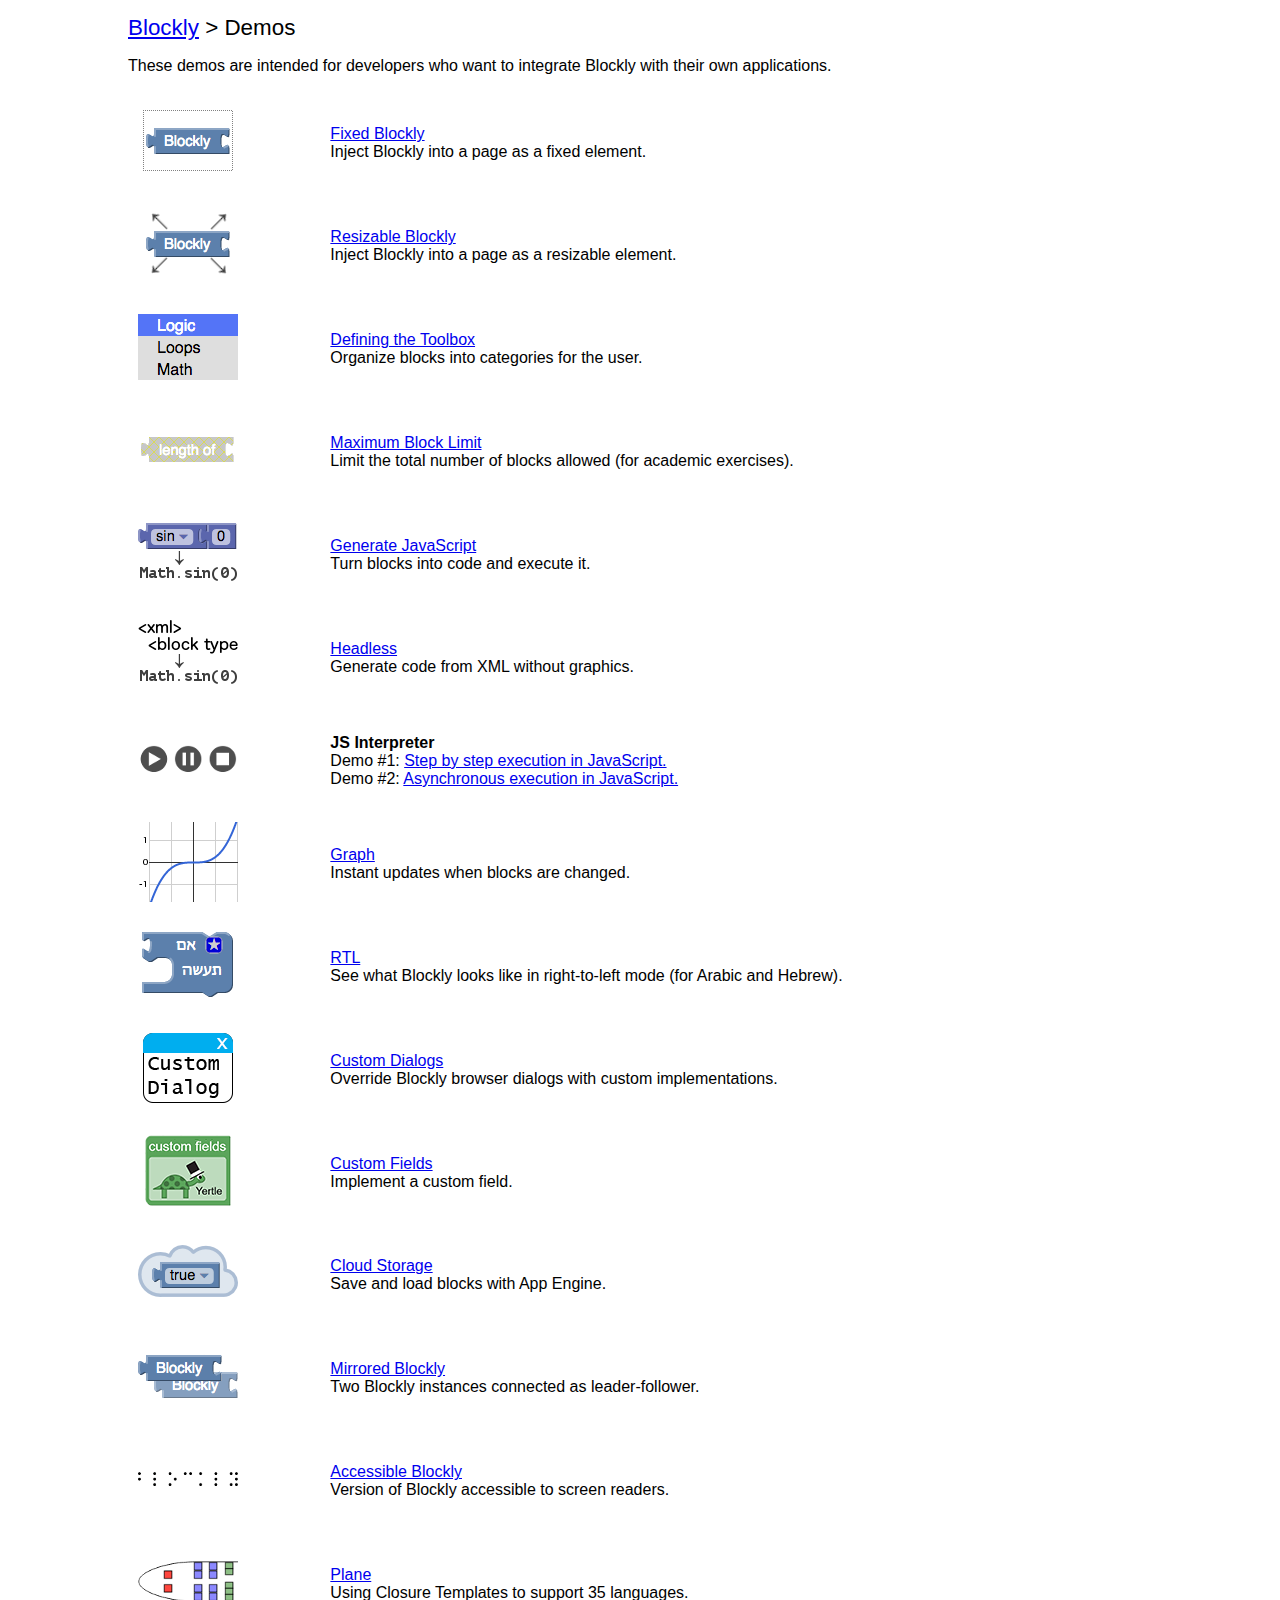
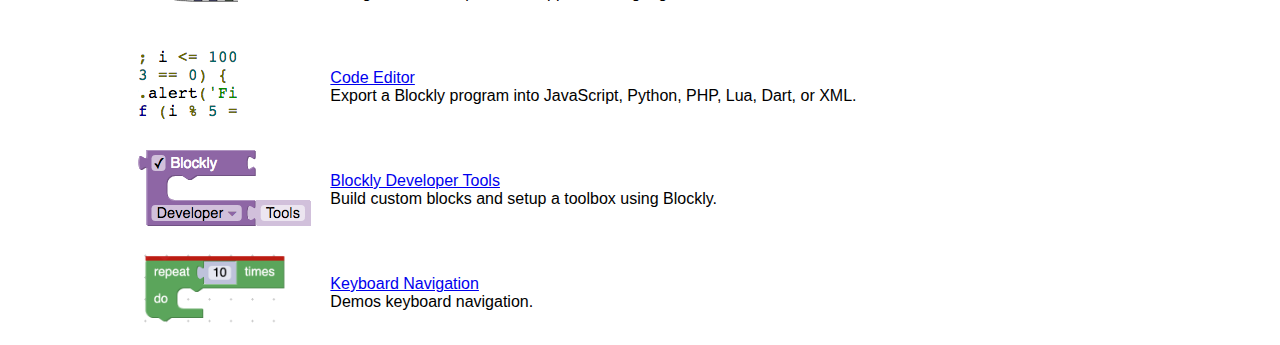
<file: demos/index.html>
<!DOCTYPE html>
<html>
<head>
  <meta charset="utf-8">
  <title>Blockly Demos</title>
  <style>
    body {
      margin: 0 10%;
      background-color: #fff;
      font-family: sans-serif;
    }
    h1 {
      font-weight: normal;
      font-size: 140%;
    }
    td {
      padding: 1ex;
    }
    img {
      border: none;
    }
  </style>
</head>
<body>
  <h1><a href="https://developers.google.com/blockly/">Blockly</a> &gt; Demos</h1>

  <p>These demos are intended for developers who want to integrate Blockly with
  their own applications.</p>

  <table>
    <tr>
      <td>
        <a href="fixed/index.html">
          <img src="fixed/icon.png" height=80 width=100>
        </a>
      </td>
      <td>
        <div><a href="fixed/index.html">Fixed Blockly</a></div>
        <div>Inject Blockly into a page as a fixed element.</div>
      </td>
    </tr>

    <tr>
      <td>
        <a href="resizable/index.html">
          <img src="resizable/icon.png" height=80 width=100>
        </a>
      </td>
      <td>
        <div><a href="resizable/index.html">Resizable Blockly</a></div>
        <div>Inject Blockly into a page as a resizable element.</div>
      </td>
    </tr>

    <tr>
      <td>
        <a href="toolbox/index.html">
          <img src="toolbox/icon.png" height=80 width=100>
        </a>
      </td>
      <td>
        <div><a href="toolbox/index.html">Defining the Toolbox</a></div>
        <div>Organize blocks into categories for the user.</div>
      </td>
    </tr>

    <tr>
      <td>
        <a href="maxBlocks/index.html">
          <img src="maxBlocks/icon.png" height=80 width=100>
        </a>
      </td>
      <td>
        <div><a href="maxBlocks/index.html">Maximum Block Limit</a></div>
        <div>Limit the total number of blocks allowed (for academic exercises).</div>
      </td>
    </tr>

    <tr>
      <td>
        <a href="generator/index.html">
          <img src="generator/icon.png" height=80 width=100>
        </a>
      </td>
      <td>
        <div><a href="generator/index.html">Generate JavaScript</a></div>
        <div>Turn blocks into code and execute it.</div>
      </td>
    </tr>

    <tr>
      <td>
        <a href="headless/index.html">
          <img src="headless/icon.png" height=80 width=100>
        </a>
      </td>
      <td>
        <div><a href="headless/index.html">Headless</a></div>
        <div>Generate code from XML without graphics.</div>
      </td>
    </tr>

    <tr>
      <td>
        <a href="interpreter/index.html">
          <img src="interpreter/icon.png" height=80 width=100>
        </a>
      </td>
      <td>
        <div style="font-weight: bold">JS Interpreter</div>
        <div>Demo #1: <a href="interpreter/step-execution.html">Step by step execution in JavaScript.</a></div>
        <div>Demo #2: <a href="interpreter/async-execution.html">Asynchronous execution in JavaScript.</a></div>
      </td>
    </tr>

    <tr>
      <td>
        <a href="graph/index.html">
          <img src="graph/icon.png" height=80 width=100>
        </a>
      </td>
      <td>
        <div><a href="graph/index.html">Graph</a></div>
        <div>Instant updates when blocks are changed.</div>
      </td>
    </tr>

    <tr>
      <td>
        <a href="rtl/index.html">
          <img src="rtl/icon.png" height=80 width=100>
        </a>
      </td>
      <td>
        <div><a href="rtl/index.html">RTL</a></div>
        <div>See what Blockly looks like in right-to-left mode (for Arabic and Hebrew).</div>
      </td>
    </tr>

    <tr>
      <td>
        <a href="custom-dialogs/index.html">
          <img src="custom-dialogs/icon.png" height=80 width=100>
        </a>
      </td>
      <td>
        <div><a href="custom-dialogs/index.html">Custom Dialogs</a></div>
        <div>Override Blockly browser dialogs with custom implementations.</div>
      </td>
    </tr>

    <tr>
      <td>
        <a href="custom-fields/index.html">
          <img src="custom-fields/turtle/icon.png" height=80 width=100>
        </a>
      </td>
      <td>
        <div><a href="custom-fields/index.html">Custom Fields</a></div>
        <div>Implement a custom field.</div>
      </td>
    </tr>

    <tr>
      <td>
        <a href="storage/index.html">
          <img src="storage/icon.png" height=80 width=100>
        </a>
      </td>
      <td>
        <div><a href="storage/index.html">Cloud Storage</a></div>
        <div>Save and load blocks with App Engine.</div>
      </td>
    </tr>

    <tr>
      <td>
        <a href="mirror/index.html">
          <img src="mirror/icon.png" height=80 width=100>
        </a>
      </td>
      <td>
        <div><a href="mirror/index.html">Mirrored Blockly</a></div>
        <div>Two Blockly instances connected as leader-follower.</div>
      </td>
    </tr>

    <tr>
      <td>
        <a href="accessible/index.html">
          <img src="accessible/icon.png" height=80 width=100>
        </a>
      </td>
      <td>
        <div><a href="accessible/index.html">Accessible Blockly</a></div>
        <div>Version of Blockly accessible to screen readers.</div>
      </td>
    </tr>

    <tr>
      <td>
        <a href="plane/index.html">
          <img src="plane/icon.png" height=80 width=100>
        </a>
      </td>
      <td>
        <div><a href="plane/index.html">Plane</a></div>
        <div>Using Closure Templates to support 35 languages.</div>
      </td>
    </tr>

    <tr>
      <td>
        <a href="code/index.html">
          <img src="code/icon.png" height=80 width=100>
        </a>
      </td>
      <td>
        <div><a href="code/index.html">Code Editor</a></div>
        <div>Export a Blockly program into JavaScript, Python, PHP, Lua, Dart, or XML.</div>
      </td>
    </tr>

    <tr>
      <td>
        <a href="blockfactory/index.html">
          <img src="blockfactory/icon.png" height=80 width=173>
        </a>
      </td>
      <td>
        <div><a href="blockfactory/index.html">Blockly Developer Tools</a></div>
        <div>Build custom blocks and setup a toolbox using Blockly.</div>
      </td>
    </tr>
    <tr>
      <td>
        <a href="keyboard_nav/index.html">
          <img src="keyboard_nav/icon.png" height=80 width=150>
        </a>
      </td>
      <td>
        <div><a href="keyboard_nav/index.html">Keyboard Navigation</a></div>
        <div>Demos keyboard navigation.</div>
      </td>
    </tr>
  </table>
</body>
</html>
</file>
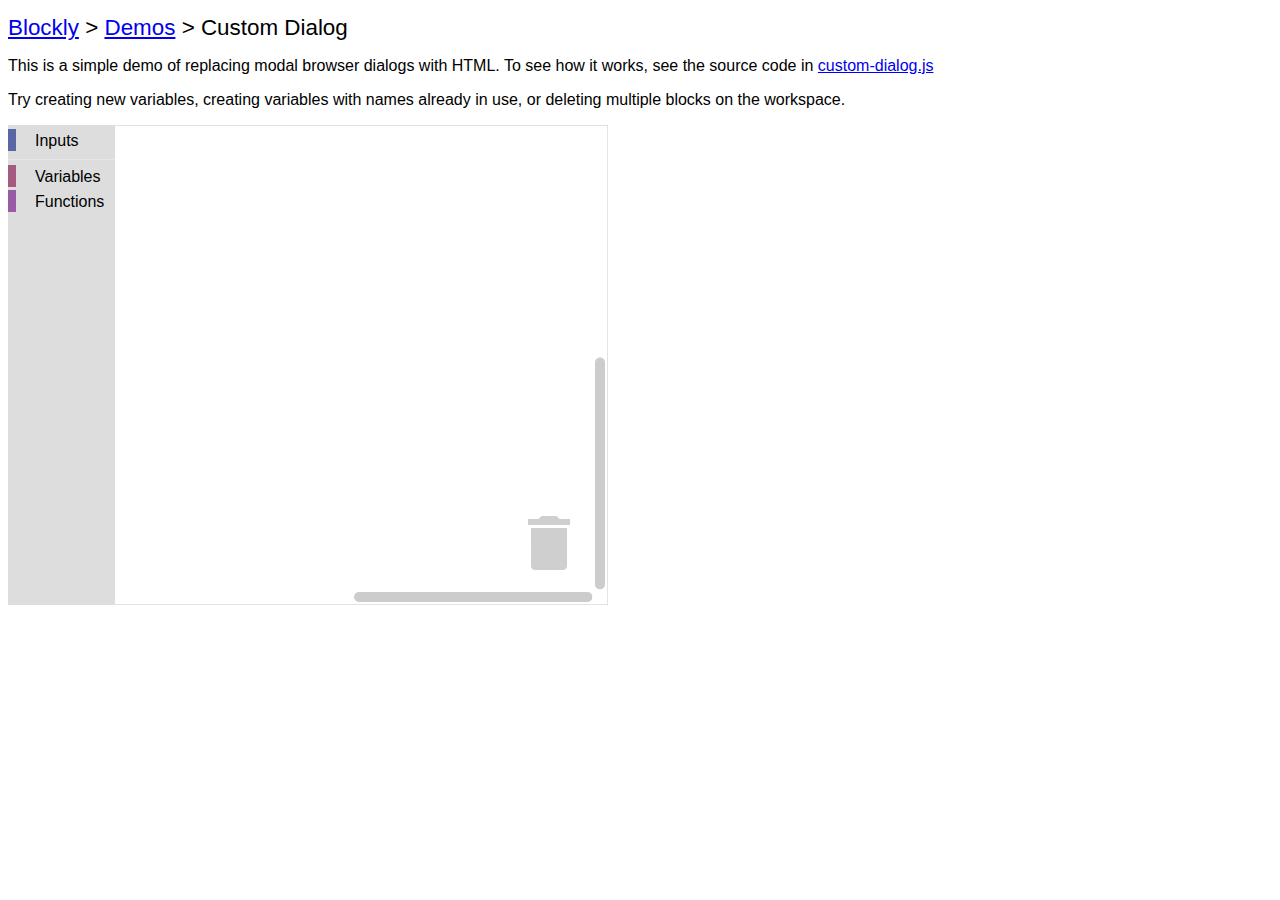
<file: demos/custom-dialogs/index.html>
<!DOCTYPE html>
<html>
<head>
  <meta charset="utf-8">
  <title>Blockly Demo: Custom Dialog</title>
  <script src="../../blockly_compressed.js"></script>
  <script src="../../blocks_compressed.js"></script>
  <script src="../../msg/js/en.js"></script>
  <style>
    body {
      background-color: #fff;
      font-family: sans-serif;
    }
    h1 {
      font-weight: normal;
      font-size: 140%;
    }
  </style>
</head>
<body>
  <h1><a href="https://developers.google.com/blockly/">Blockly</a> &gt;
    <a href="../index.html">Demos</a> &gt; Custom Dialog</h1>

  <p>This is a simple demo of replacing modal browser dialogs with HTML.
     To see how it works, see the source code in
     <a href="custom-dialog.js">custom-dialog.js</a>
  </p>

  <p>Try creating new variables, creating variables with names already in
     use, or deleting multiple blocks on the workspace.
  </p>

  <div id="blocklyDiv" style="height: 480px; width: 600px;"></div>

  <xml xmlns="https://developers.google.com/blockly/xml" id="toolbox" style="display: none">
    <category name="Inputs" colour="%{BKY_MATH_HUE}">
      <block type="math_number" gap="32">
        <field name="NUM">123</field>
      </block>
      <block type="text"></block>
      <block type="text_prompt_ext">
        <value name="TEXT">
          <shadow type="text">
            <field name="TEXT">abc</field>
          </shadow>
        </value>
      </block>
    </category>
    <sep></sep>
    <category name="Variables" colour="%{BKY_VARIABLES_HUE}" custom="VARIABLE"></category>
    <category name="Functions" colour="%{BKY_PROCEDURES_HUE}" custom="PROCEDURE"></category>
  </xml>

  <script>
    var demoWorkspace = Blockly.inject('blocklyDiv',
        {media: '../../media/',
         toolbox: document.getElementById('toolbox')});
  </script>
  <script src="custom-dialog.js"></script>

</body>
</html>
</file>
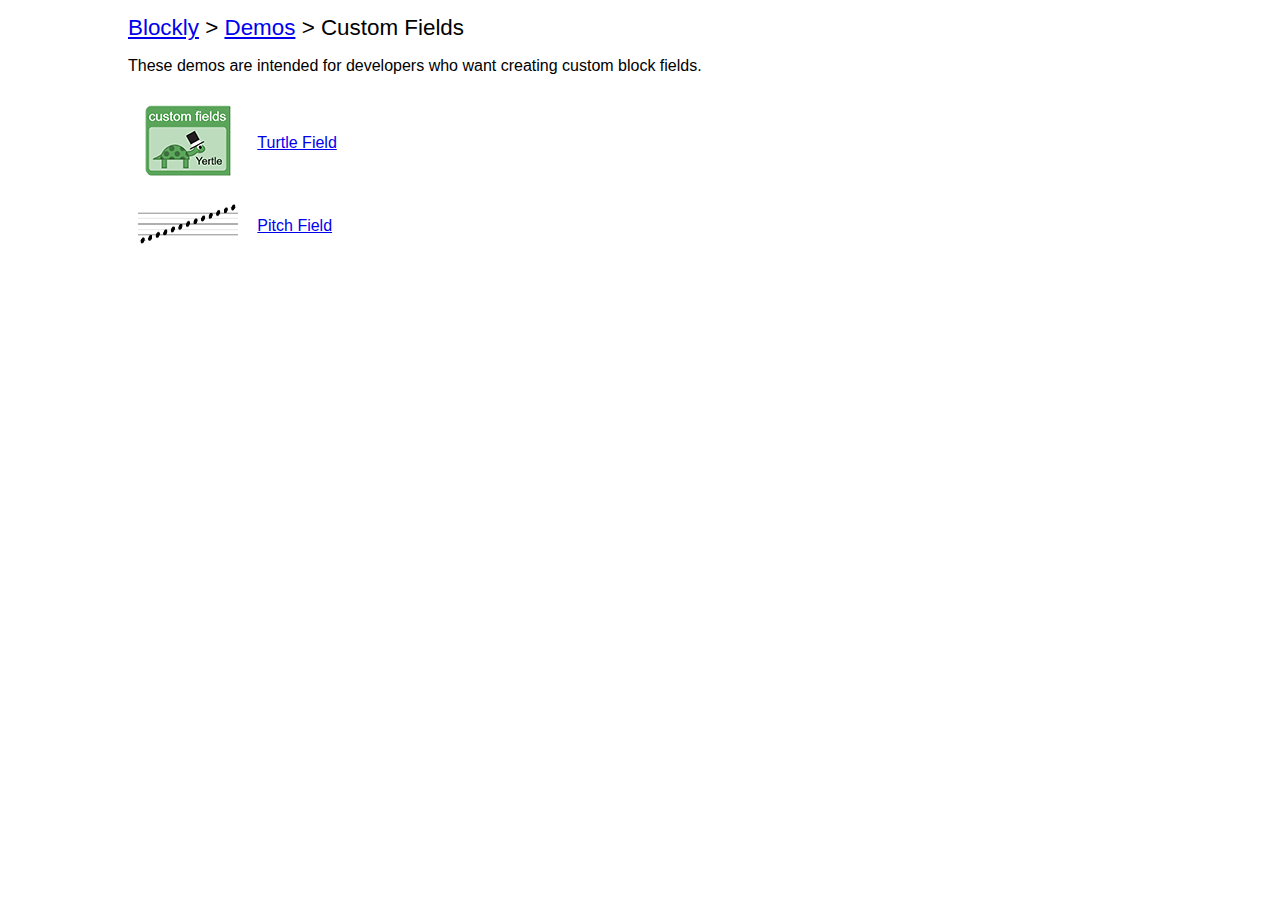
<file: demos/custom-fields/index.html>
<!DOCTYPE html>
<html>
<head>
  <meta charset="utf-8">
  <title>Blockly Demo: Custom Fields</title>
  <style>
    body {
      margin: 0 10%;
      background-color: #fff;
      font-family: sans-serif;
    }
    h1 {
      font-weight: normal;
      font-size: 140%;
    }
    td {
      padding: 1ex;
    }
    img {
      border: none;
    }
  </style>
</head>
<body>
  <h1><a href="https://developers.google.com/blockly/">Blockly</a> &gt;
    <a href="../index.html">Demos</a> &gt; Custom Fields</h1>

  <p>These demos are intended for developers who want creating custom block fields.</p>

  <table>
    <tr>
      <td>
        <a href="turtle/index.html">
          <img src="turtle/icon.png" height=80 width=100>
        </a>
      </td>
      <td>
        <div><a href="turtle/index.html">Turtle Field</a></div>
      </td>
    </tr>

    <tr>
      <td>
        <a href="pitch/index.html">
          <img src="pitch/media/notes.png" height=40 width=100>
        </a>
      </td>
      <td>
        <div><a href="pitch/index.html">Pitch Field</a></div>
      </td>
    </tr>
  </table>
</body>
</html>
</file>
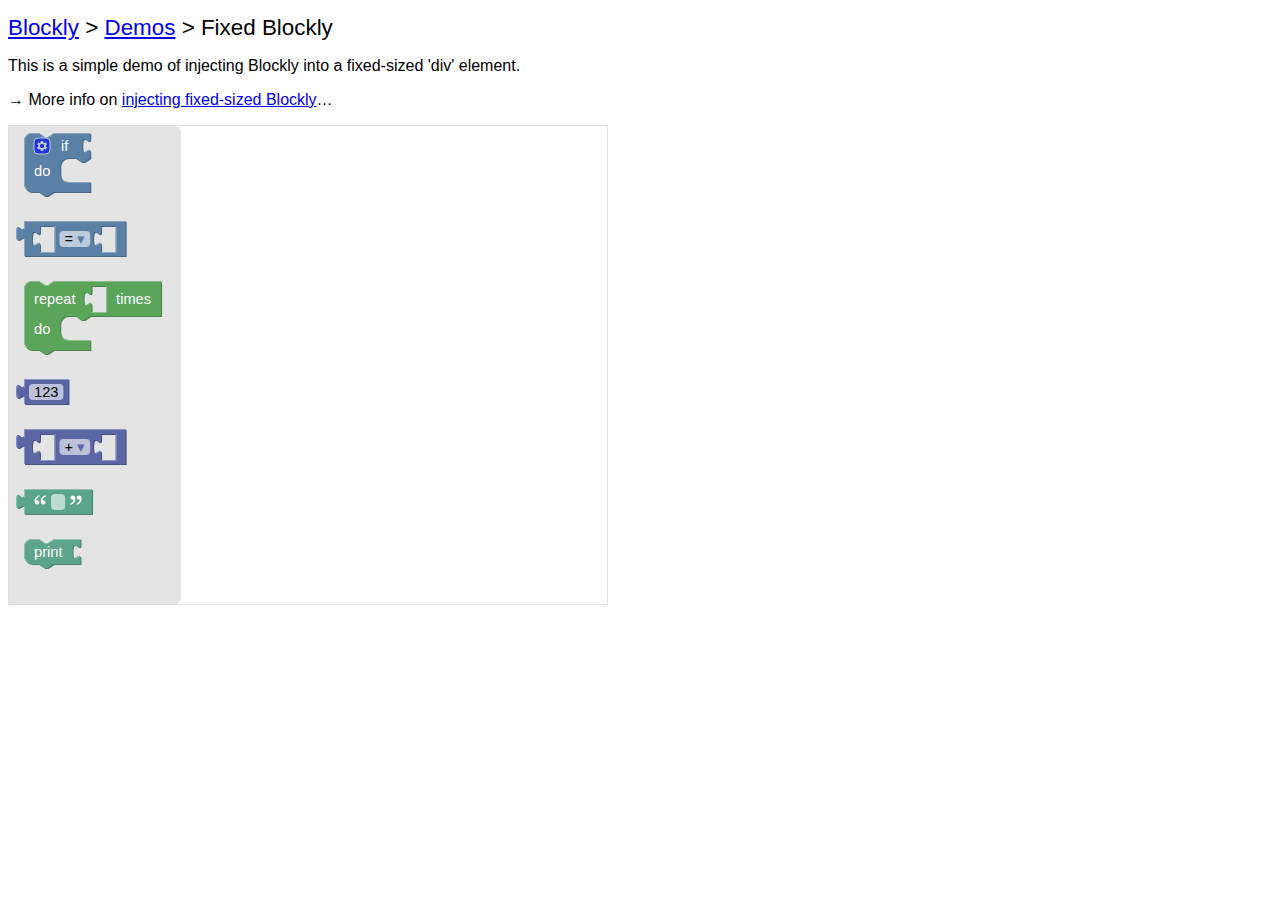
<file: demos/fixed/index.html>
<!DOCTYPE html>
<html>
<head>
  <meta charset="utf-8">
  <title>Blockly Demo: Fixed Blockly</title>
  <script src="../../blockly_compressed.js"></script>
  <script src="../../blocks_compressed.js"></script>
  <script src="../../msg/js/en.js"></script>
  <style>
    body {
      background-color: #fff;
      font-family: sans-serif;
    }
    h1 {
      font-weight: normal;
      font-size: 140%;
    }
  </style>
</head>
<body>
  <h1><a href="https://developers.google.com/blockly/">Blockly</a> &gt;
    <a href="../index.html">Demos</a> &gt; Fixed Blockly</h1>

  <p>This is a simple demo of injecting Blockly into a fixed-sized 'div' element.</p>

  <p>&rarr; More info on <a href="https://developers.google.com/blockly/guides/configure-blockly/web/fixed-size">injecting fixed-sized Blockly</a>&hellip;</p>

  <div id="blocklyDiv" style="height: 480px; width: 600px;"></div>

  <xml xmlns="https://developers.google.com/blockly/xml" id="toolbox" style="display: none">
    <block type="controls_if"></block>
    <block type="logic_compare"></block>
    <block type="controls_repeat_ext"></block>
    <block type="math_number">
      <field name="NUM">123</field>
    </block>
    <block type="math_arithmetic"></block>
    <block type="text"></block>
    <block type="text_print"></block>
  </xml>

  <script>
    var demoWorkspace = Blockly.inject('blocklyDiv',
        {media: '../../media/',
         toolbox: document.getElementById('toolbox')});
  </script>

</body>
</html>
</file>
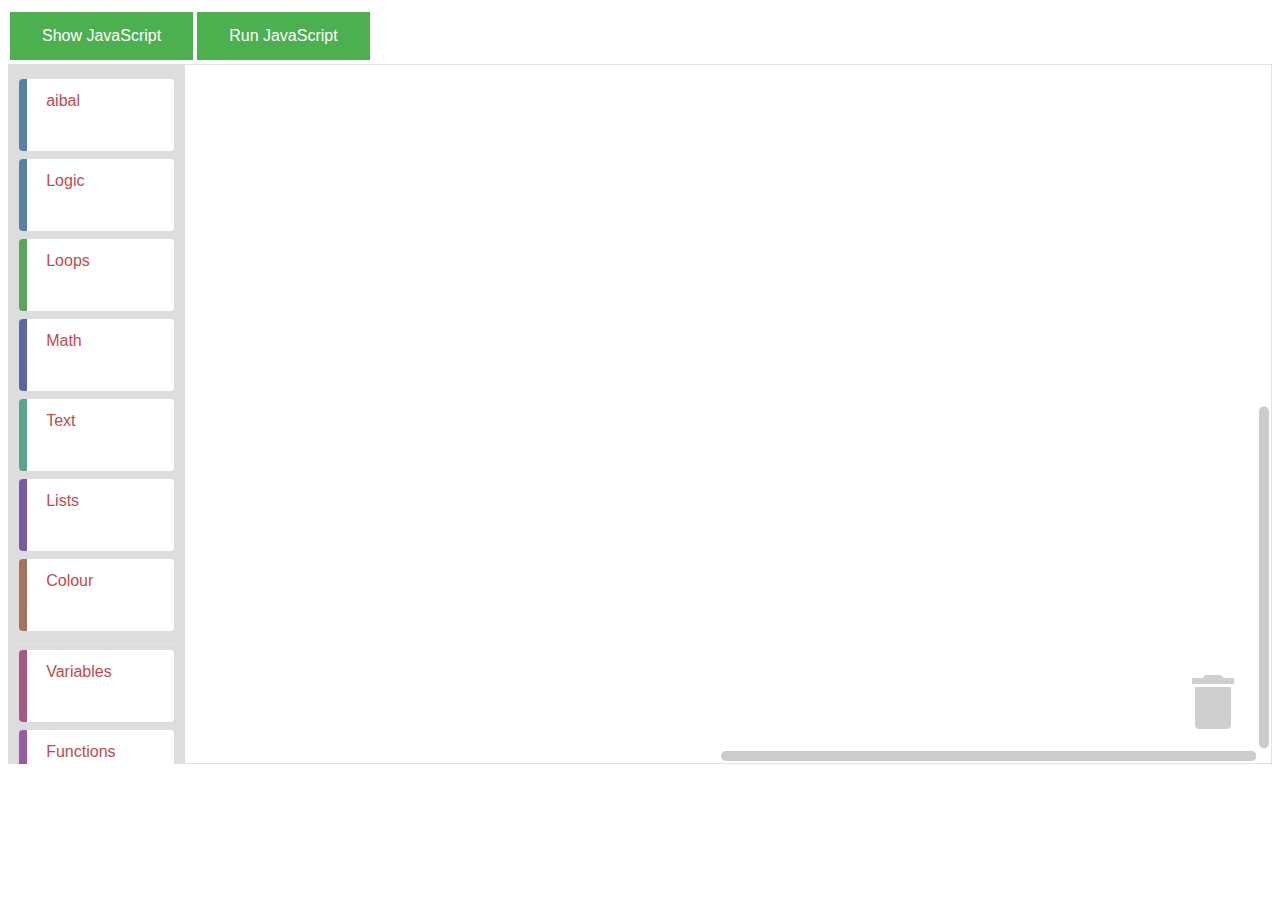
<file: demos/generator/index.html>
<!DOCTYPE html>
<html>

<head>
  <meta charset="utf-8">
  <title>Blockly Demo: Generating JavaScript</title>
  <script src="../../blockly_compressed.js"></script>
  <script src="../../blocks_compressed.js"></script>
  <script src="../../javascript_compressed.js"></script>
  <script src="../../msg/js/en.js"></script>
  <script src="custom.js"></script>
  <link rel="stylesheet" href="custom.css">
  <script src="custom2.js"></script>
  <link rel="stylesheet" href="toolbox_style.css">

  <style>
    body {
      background-color: #fff;
      font-family: sans-serif;
    }

    h1 {
      font-weight: normal;
      font-size: 140%;
    }


    button
     {
      background-color: #4CAF50;
      /* Green */
      border: none;
      color: white;
      padding: 15px 32px;
      text-align: center;
      text-decoration: none;
      display: inline-block;
      font-size: 16px;
      margin: 4px 2px;
      cursor: pointer;
      -webkit-transition-duration: 0.4s;
      /* Safari */
      transition-duration: 0.4s;
    }

    button:hover {
      box-shadow: 0 8px 16px 0 rgba(0, 0, 0, 0.2), 0 6px 20px 0 rgba(0, 0, 0, 0.19);
    }

    .aibal {
      display: flex;
      align-items: center;
      

    }
    .joyal{
      background-color: #4CAF50;
      /* Green */
      border: none;
      color: white;
      padding: 15px 32px;
      text-align: center;
      text-decoration: none;
      display: inline-block;
      font-size: 16px;
      margin: 4px 2px;
      cursor: pointer;
      -webkit-transition-duration: 0.4s;
      /* Safari */
      transition-duration: 0.4s;
    }
    .joyal:hover{
      box-shadow: 0 8px 16px 0 rgba(0, 0, 0, 0.2), 0 6px 20px 0 rgba(0, 0, 0, 0.19);
    }
    .aa{
      background-color: #4CAF50;
      /* Green */
      
      color: rgb(202, 35, 35);
      padding: 15px 32px;
    }
  </style>
</head>

<body>


  <section style=" width: 100%; height: 100px;   ">
    <toolboxlabel name="Label" colour="darkslategrey" css-label="customLabel"></toolboxlabel>

    <div class="aibal">
      <button onclick="showCode()">Show JavaScript</button>
      <button onclick="runCode()">Run JavaScript</button>
    </div>

    <div id="blocklyDiv" style="height: 700px; width:100%;"></div>
    

    <xml xmlns="" id="toolbox" style="display: none">
      
      <category name="aibal" colour="#5b80a5"  >
        <block type="title"></block>
      </category>
      <category name="Logic" colour="#5b80a5">
        <block type="controls_if"></block>
        <block type="logic_compare">
          <field name="OP">EQ</field>
        </block>
        <block type="logic_operation">
          <field name="OP">AND</field>
        </block>
        <block type="logic_negate"></block>
        <block type="logic_boolean">
          <field name="BOOL">TRUE</field>
        </block>
        <block type="logic_null"></block>
        <block type="logic_ternary"></block>
      </category>
      <category name="Loops" colour="#5ba55b">
        <block type="controls_repeat_ext">
          <value name="TIMES">
            <shadow type="math_number">
              <field name="NUM">10</field>
            </shadow>
          </value>
        </block>
        <block type="controls_whileUntil">
          <field name="MODE">WHILE</field>
        </block>
        <block type="controls_for">
          <field name="VAR" id="(~s09MU7uyUlZ+;CoCcT">i</field>
          <value name="FROM">
            <shadow type="math_number">
              <field name="NUM">1</field>
            </shadow>
          </value>
          <value name="TO">
            <shadow type="math_number">
              <field name="NUM">10</field>
            </shadow>
          </value>
          <value name="BY">
            <shadow type="math_number">
              <field name="NUM">1</field>
            </shadow>
          </value>
        </block>
        <block type="controls_forEach">
          <field name="VAR" id="rS;Q.L~(nYG-B-H4Dc,m">j</field>
        </block>
        <block type="controls_flow_statements">
          <field name="FLOW">BREAK</field>
        </block>
      </category>
      <category name="Math" colour="#5b67a5">
        <block type="math_number">
          <field name="NUM">0</field>
        </block>
        <block type="math_arithmetic">
          <field name="OP">ADD</field>
          <value name="A">
            <shadow type="math_number">
              <field name="NUM">1</field>
            </shadow>
          </value>
          <value name="B">
            <shadow type="math_number">
              <field name="NUM">1</field>
            </shadow>
          </value>
        </block>
        <block type="math_single">
          <field name="OP">ROOT</field>
          <value name="NUM">
            <shadow type="math_number">
              <field name="NUM">9</field>
            </shadow>
          </value>
        </block>
        <block type="math_trig">
          <field name="OP">SIN</field>
          <value name="NUM">
            <shadow type="math_number">
              <field name="NUM">45</field>
            </shadow>
          </value>
        </block>
        <block type="math_constant">
          <field name="CONSTANT">PI</field>
        </block>
        <block type="math_number_property">
          <mutation divisor_input="false"></mutation>
          <field name="PROPERTY">EVEN</field>
          <value name="NUMBER_TO_CHECK">
            <shadow type="math_number">
              <field name="NUM">0</field>
            </shadow>
          </value>
        </block>
        <block type="math_round">
          <field name="OP">ROUND</field>
          <value name="NUM">
            <shadow type="math_number">
              <field name="NUM">3.1</field>
            </shadow>
          </value>
        </block>
        <block type="math_on_list">
          <mutation op="SUM"></mutation>
          <field name="OP">SUM</field>
        </block>
        <block type="math_modulo">
          <value name="DIVIDEND">
            <shadow type="math_number">
              <field name="NUM">64</field>
            </shadow>
          </value>
          <value name="DIVISOR">
            <shadow type="math_number">
              <field name="NUM">10</field>
            </shadow>
          </value>
        </block>
        <block type="math_constrain">
          <value name="VALUE">
            <shadow type="math_number">
              <field name="NUM">50</field>
            </shadow>
          </value>
          <value name="LOW">
            <shadow type="math_number">
              <field name="NUM">1</field>
            </shadow>
          </value>
          <value name="HIGH">
            <shadow type="math_number">
              <field name="NUM">100</field>
            </shadow>
          </value>
        </block>
        <block type="math_random_int">
          <value name="FROM">
            <shadow type="math_number">
              <field name="NUM">1</field>
            </shadow>
          </value>
          <value name="TO">
            <shadow type="math_number">
              <field name="NUM">100</field>
            </shadow>
          </value>
        </block>
        <block type="math_random_float"></block>
      </category>
      <category name="Text" colour="#5ba58c">
        <block type="text">
          <field name="TEXT"></field>
        </block>
        <block type="text_join">
          <mutation items="2"></mutation>
        </block>
        <block type="text_append">
          <field name="VAR" id="KYSqry#o~U,s,aepd=nV">item</field>
          <value name="TEXT">
            <shadow type="text">
              <field name="TEXT"></field>
            </shadow>
          </value>
        </block>
        <block type="text_length">
          <value name="VALUE">
            <shadow type="text">
              <field name="TEXT">abc</field>
            </shadow>
          </value>
        </block>
        <block type="text_isEmpty">
          <value name="VALUE">
            <shadow type="text">
              <field name="TEXT"></field>
            </shadow>
          </value>
        </block>
        <block type="text_indexOf">
          <field name="END">FIRST</field>
          <value name="VALUE">
            <block type="variables_get">
              <field name="VAR" id="Yhvc?Q]8~j+RI.yK7ld^">text</field>
            </block>
          </value>
          <value name="FIND">
            <shadow type="text">
              <field name="TEXT">abc</field>
            </shadow>
          </value>
        </block>
        <block type="text_charAt">
          <mutation at="true"></mutation>
          <field name="WHERE">FROM_START</field>
          <value name="VALUE">
            <block type="variables_get">
              <field name="VAR" id="Yhvc?Q]8~j+RI.yK7ld^">text</field>
            </block>
          </value>
        </block>
        <block type="text_getSubstring">
          <mutation at1="true" at2="true"></mutation>
          <field name="WHERE1">FROM_START</field>
          <field name="WHERE2">FROM_START</field>
          <value name="STRING">
            <block type="variables_get">
              <field name="VAR" id="Yhvc?Q]8~j+RI.yK7ld^">text</field>
            </block>
          </value>
        </block>
        <block type="text_changeCase">
          <field name="CASE">UPPERCASE</field>
          <value name="TEXT">
            <shadow type="text">
              <field name="TEXT">abc</field>
            </shadow>
          </value>
        </block>
        <block type="text_trim">
          <field name="MODE">BOTH</field>
          <value name="TEXT">
            <shadow type="text">
              <field name="TEXT">abc</field>
            </shadow>
          </value>
        </block>
        <block type="text_print">
          <value name="TEXT">
            <shadow type="text">
              <field name="TEXT">abc</field>
            </shadow>
          </value>
        </block>
        <block type="text_prompt_ext">
          <mutation type="TEXT"></mutation>
          <field name="TYPE">TEXT</field>
          <value name="TEXT">
            <shadow type="text">
              <field name="TEXT">abc</field>
            </shadow>
          </value>
        </block>
      </category>
      <category name="Lists" colour="#745ba5">
        <block type="lists_create_with">
          <mutation items="0"></mutation>
        </block>
        <block type="lists_create_with">
          <mutation items="3"></mutation>
        </block>
        <block type="lists_repeat">
          <value name="NUM">
            <shadow type="math_number">
              <field name="NUM">5</field>
            </shadow>
          </value>
        </block>
        <block type="lists_length"></block>
        <block type="lists_isEmpty"></block>
        <block type="lists_indexOf">
          <field name="END">FIRST</field>
          <value name="VALUE">
            <block type="variables_get">
              <field name="VAR" id="oEr$`!._!{m,+ZLS5D~{">list</field>
            </block>
          </value>
        </block>
        <block type="lists_getIndex">
          <mutation statement="false" at="true"></mutation>
          <field name="MODE">GET</field>
          <field name="WHERE">FROM_START</field>
          <value name="VALUE">
            <block type="variables_get">
              <field name="VAR" id="oEr$`!._!{m,+ZLS5D~{">list</field>
            </block>
          </value>
        </block>
        <block type="lists_setIndex">
          <mutation at="true"></mutation>
          <field name="MODE">SET</field>
          <field name="WHERE">FROM_START</field>
          <value name="LIST">
            <block type="variables_get">
              <field name="VAR" id="oEr$`!._!{m,+ZLS5D~{">list</field>
            </block>
          </value>
        </block>
        <block type="lists_getSublist">
          <mutation at1="true" at2="true"></mutation>
          <field name="WHERE1">FROM_START</field>
          <field name="WHERE2">FROM_START</field>
          <value name="LIST">
            <block type="variables_get">
              <field name="VAR" id="oEr$`!._!{m,+ZLS5D~{">list</field>
            </block>
          </value>
        </block>
        <block type="lists_split">
          <mutation mode="SPLIT"></mutation>
          <field name="MODE">SPLIT</field>
          <value name="DELIM">
            <shadow type="text">
              <field name="TEXT">,</field>
            </shadow>
          </value>
        </block>
        <block type="lists_sort">
          <field name="TYPE">NUMERIC</field>
          <field name="DIRECTION">1</field>
        </block>
      </category>
      <category name="Colour" colour="#a5745b">
        <block type="colour_picker">
          <field name="COLOUR">#ff0000</field>
        </block>
        <block type="colour_random"></block>
        <block type="colour_rgb">
          <value name="RED">
            <shadow type="math_number">
              <field name="NUM">100</field>
            </shadow>
          </value>
          <value name="GREEN">
            <shadow type="math_number">
              <field name="NUM">50</field>
            </shadow>
          </value>
          <value name="BLUE">
            <shadow type="math_number">
              <field name="NUM">0</field>
            </shadow>
          </value>
        </block>
        <block type="colour_blend">
          <value name="COLOUR1">
            <shadow type="colour_picker">
              <field name="COLOUR">#ff0000</field>
            </shadow>
          </value>
          <value name="COLOUR2">
            <shadow type="colour_picker">
              <field name="COLOUR">#3333ff</field>
            </shadow>
          </value>
          <value name="RATIO">
            <shadow type="math_number">
              <field name="NUM">0.5</field>
            </shadow>
          </value>
        </block>
      </category>
      <sep></sep>
      <category name="Variables" colour="#a55b80" custom="VARIABLE"></category>
      <category name="Functions" colour="#995ba5" custom="PROCEDURE"></category>
    </xml>

    <script>
      
      var demoWorkspace = Blockly.inject('blocklyDiv',
        {
          media: '../../media/',
          toolbox: document.getElementById('toolbox')
        });
      Blockly.Xml.domToWorkspace(document.getElementById('startBlocks'),
        demoWorkspace);

      function showCode() {
        // Generate JavaScript code and display it.
        Blockly.JavaScript.INFINITE_LOOP_TRAP = null;
        var code = Blockly.JavaScript.workspaceToCode(demoWorkspace);
        let a = document.createElement('a');
        a.href = "data:application/octet-stream," + encodeURIComponent(code);
        a.download = 'abc.txt';
        a.click();
        alert(code);
      }

      function runCode() {
        // Generate JavaScript code and run it.
        window.LoopTrap = 1000;
        Blockly.JavaScript.INFINITE_LOOP_TRAP =
          'if (--window.LoopTrap == 0) throw "Infinite loop.";\n';
        var code = Blockly.JavaScript.workspaceToCode(demoWorkspace);
        Blockly.JavaScript.INFINITE_LOOP_TRAP = null;
        try {
          eval(code);
        } catch (e) {
          alert(e);
        }
      }


    </script>
  </section>
</body>

</html>
</file>
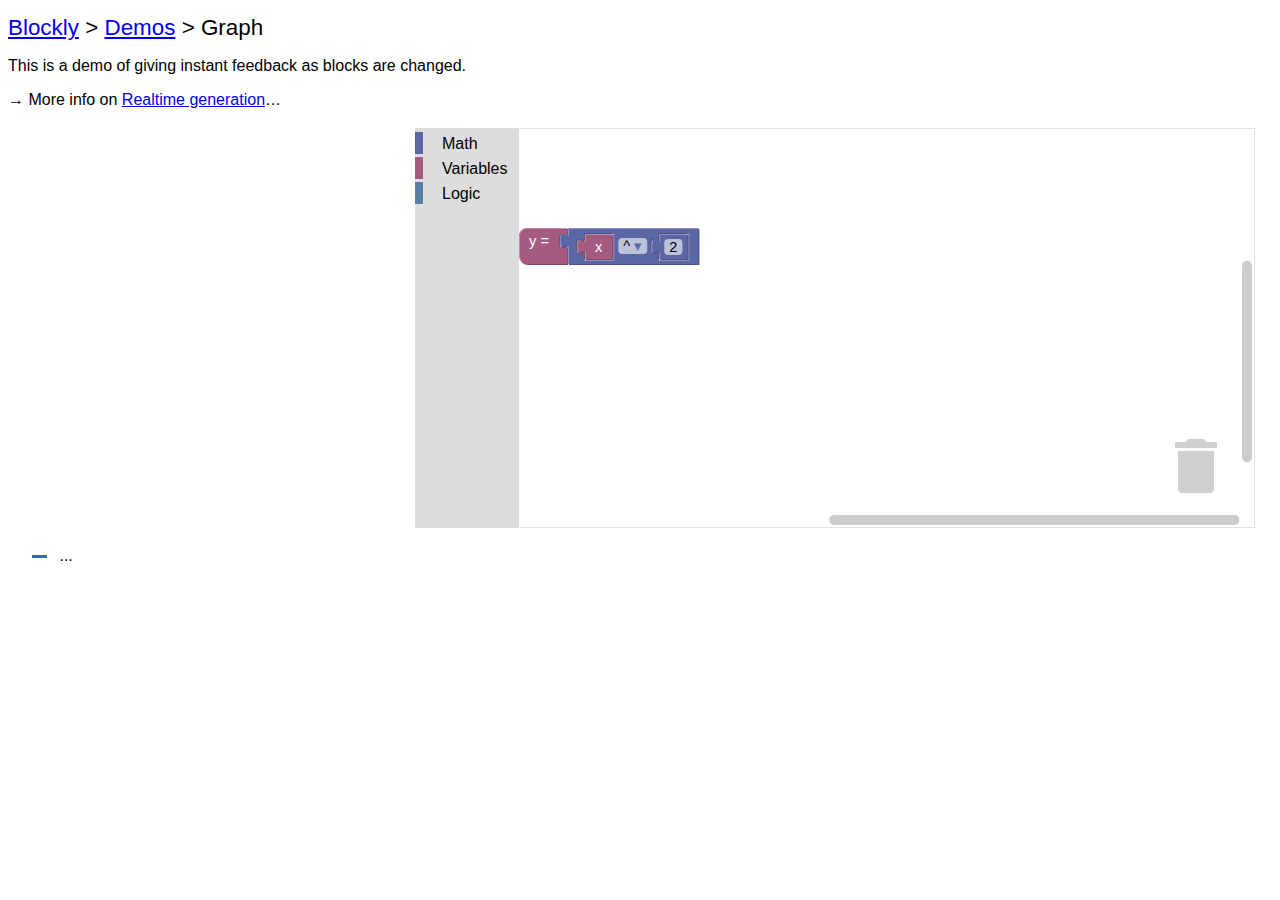
<file: demos/graph/index.html>
<!DOCTYPE html>
<html>
<head>
  <meta charset="utf-8">
  <title>Blockly Demo: Graph</title>
  <script src="https://www.google.com/jsapi"></script>
  <script src="../../blockly_compressed.js"></script>
  <script src="../../blocks_compressed.js"></script>
  <script src="../../javascript_compressed.js"></script>
  <script src="../../msg/js/en.js"></script>
  <style>
    body {
      background-color: #fff;
      font-family: sans-serif;
    }
    h1 {
      font-weight: normal;
      font-size: 140%;
    }
    #funcText {
      margin-top: 1em;
      margin-left: 1.5em;
      font-family: sans-serif;
    }
    #funcText>img {
      height: 3px;
      width: 15px;
      vertical-align: middle;
      margin-right: .5em;
    }
    #y1 {
      background-color: #36c;
    }
  </style>
</head>
<body>
  <h1><a href="https://developers.google.com/blockly/">Blockly</a> &gt;
    <a href="../index.html">Demos</a> &gt; Graph</h1>

  <p>This is a demo of giving instant feedback as blocks are changed.</p>

  <p>&rarr; More info on <a href="https://developers.google.com/blockly/guides/configure/web/code-generators#generating_code">Realtime generation</a>&hellip;</p>

  <table>
    <tr>
      <td>
        <div id="visualization" style="width: 400px"></div>
      </td>
      <td>
        <div id="blocklyDiv" style="height: 400px"></div>
      </td>
    </tr>
  </table>

  <div id="funcText">
    <img id="y1" src="../../media/1x1.gif">
    ...
  </div>

  <xml xmlns="https://developers.google.com/blockly/xml" id="toolbox" style="display: none">
    <category name="Math" colour="%{BKY_MATH_HUE}">
      <block type="math_number">
        <field name="NUM">123</field>
      </block>
      <block type="math_arithmetic">
        <value name="A">
          <shadow type="math_number">
            <field name="NUM">1</field>
          </shadow>
        </value>
        <value name="B">
          <shadow type="math_number">
            <field name="NUM">1</field>
          </shadow>
        </value>
      </block>
      <block type="math_single">
        <value name="NUM">
          <shadow type="math_number">
            <field name="NUM">9</field>
          </shadow>
        </value>
      </block>
      <block type="math_trig">
        <value name="NUM">
          <shadow type="math_number">
            <field name="NUM">45</field>
          </shadow>
        </value>
      </block>
      <block type="math_constant"></block>
      <block type="math_number_property">
        <value name="NUMBER_TO_CHECK">
          <shadow type="math_number">
            <field name="NUM">0</field>
          </shadow>
        </value>
      </block>
      <block type="math_round">
        <value name="NUM">
          <shadow type="math_number">
            <field name="NUM">3.1</field>
          </shadow>
        </value>
      </block>
      <block type="math_modulo">
        <value name="DIVIDEND">
          <shadow type="math_number">
            <field name="NUM">64</field>
          </shadow>
        </value>
        <value name="DIVISOR">
          <shadow type="math_number">
            <field name="NUM">10</field>
          </shadow>
        </value>
      </block>
      <block type="math_constrain">
        <value name="VALUE">
          <shadow type="math_number">
            <field name="NUM">50</field>
          </shadow>
        </value>
        <value name="LOW">
          <shadow type="math_number">
            <field name="NUM">1</field>
          </shadow>
        </value>
        <value name="HIGH">
          <shadow type="math_number">
            <field name="NUM">100</field>
          </shadow>
        </value>
      </block>
      <block type="math_random_int">
        <value name="FROM">
          <shadow type="math_number">
            <field name="NUM">1</field>
          </shadow>
        </value>
        <value name="TO">
          <shadow type="math_number">
            <field name="NUM">100</field>
          </shadow>
        </value>
      </block>
      <block type="math_random_float"></block>
      <block type="math_atan2">
        <value name="X">
          <shadow type="math_number">
            <field name="NUM">1</field>
          </shadow>
        </value>
        <value name="Y">
          <shadow type="math_number">
            <field name="NUM">1</field>
          </shadow>
        </value>
      </block>
    </category>
    <category name="Variables" colour="%{BKY_VARIABLES_HUE}">
      <block type="graph_get_x"></block>
    </category>
    <category name="Logic" colour="%{BKY_LOGIC_HUE}">
      <block type="logic_compare"></block>
      <block type="logic_operation"></block>
      <block type="logic_negate"></block>
      <block type="logic_boolean"></block>
      <block type="logic_ternary"></block>
    </category>
  </xml>

  <xml xmlns="https://developers.google.com/blockly/xml" id="startBlocks" style="display: none">
    <block type="graph_set_y" deletable="false" x="100" y="100">
      <value name="VALUE">
        <block type="math_arithmetic">
          <field name="OP">POWER</field>
          <value name="A">
            <block type="graph_get_x"></block>
            <shadow type="math_number">
              <field name="NUM">1</field>
            </shadow>
          </value>
          <value name="B">
            <block type="math_number">
              <field name="NUM">2</field>
            </block>
            <shadow type="math_number">
              <field name="NUM">1</field>
            </shadow>
          </value>
        </block>
      </value>
    </block>
  </xml>

  <script>
// Load the Google Chart Tools Visualization API and the chart package.
if (typeof google == 'object') {
  google.load('visualization', '1', {packages: ['corechart']});
} else {
  alert('Unable to load Google\'s chart API.\n' +
        'Are you connected to the Internet?');
}

// Define the custom blocks and their JS generators.
Blockly.defineBlocksWithJsonArray([{
  "type": "graph_get_x",
  "message0": "x",
  "output": "Number",
  "colour": Blockly.Msg['VARIABLES_HUE'],
  "tooltip": Blockly.Msg['VARIABLES_GET_TOOLTIP'],
  "helpUrl": Blockly.Msg['VARIABLES_GET_HELPURL']
}]);

Blockly.JavaScript['graph_get_x'] = function(block) {
  // x variable getter.
  return ['x', Blockly.JavaScript.ORDER_ATOMIC];
};

Blockly.defineBlocksWithJsonArray([{
  "type": "graph_set_y",
  "message0": "y = %1",
  "args0": [
    {
      "type": "input_value",
      "name": "VALUE",
      "check": "Number"
    }
  ],
  "colour": Blockly.Msg['VARIABLES_HUE'],
  "tooltip": Blockly.Msg['VARIABLES_SET_TOOLTIP'],
  "helpUrl": Blockly.Msg['VARIABLES_SET_HELPURL']
}]);

Blockly.JavaScript['graph_set_y'] = function(block) {
  // y variable setter.
  var argument0 = Blockly.JavaScript.valueToCode(block, 'VALUE',
      Blockly.JavaScript.ORDER_ASSIGNMENT) || '';
  return 'y = ' + argument0 + ';';
};

/**
 * Create a namespace for the application.
 */
var Graph = {};

/**
 * Main Blockly workspace.
 * @type {Blockly.WorkspaceSvg}
 */
Graph.workspace = null;

/**
 * Cached copy of the function string.
 * @type {?string}
 * @private
 */
Graph.oldFormula_ = null;

/**
 * Drawing options for the Chart API.
 * @type {!Object}
 * @private
 */
Graph.options_ = {
  //curveType: 'function',
  width: 400, height: 400,
  chartArea: {left: '10%', width: '85%', height: '85%'}
};

/**
 * Visualize the graph of y = f(x) using Google Chart Tools.
 * For more documentation on Google Chart Tools, see this linechart example:
 * https://developers.google.com/chart/interactive/docs/gallery/linechart
 */
Graph.drawVisualization = function() {
  var formula = Blockly.JavaScript.workspaceToCode(Graph.workspace);
  if (formula === Graph.oldFormula_) {
    // No change in the formula, don't recompute.
    return;
  }
  Graph.oldFormula_ = formula;

  // Create and populate the data table.
  var data = google.visualization.arrayToDataTable(Graph.plot(formula));
  // Create and draw the visualization, passing in the data and options.
  new google.visualization.LineChart(document.getElementById('visualization')).
      draw(data, Graph.options_);

  // Create the "y = ..." label.  Find the relevant part of the code.
  formula = formula.substring(formula.indexOf('y = '));
  formula = formula.substring(0, formula.indexOf(';'));
  var funcText = document.getElementById('funcText');
  funcText.replaceChild(document.createTextNode(formula), funcText.lastChild);
};

/**
 * Plot points on the function y = f(x).
 * @param {string} code JavaScript code.
 * @return {!Array<!Array>} 2D Array of points on the graph.
 */
Graph.plot = function(code) {
  // Initialize a table with two column headings.
  var table = [];
  var y;
  // TODO: Improve range and scale of graph.
  for (var x = -10; x <= 10; x = Math.round((x + 0.1) * 10) / 10) {
    try {
      eval(code);
    } catch (e) {
      y = NaN;
    }
    if (!isNaN(y)) {
      // Prevent y from being displayed inconsistently, some in decimals, some
      // in scientific notation, often when y has accumulated rounding errors.
      y = Math.round(y * Math.pow(10, 14)) / Math.pow(10, 14);
      table.push([x, y]);
    }
  }
  // Add column heading to table.
  if (table.length) {
    table.unshift(['x', 'y']);
  } else {
    // If the table is empty, add a [0, 0] row to prevent graph error.
    table.unshift(['x', 'y'], [0, 0]);
  }
  return table;
};

/**
 * Force Blockly to resize into the available width.
 */
Graph.resize = function() {
  var width = Math.max(window.innerWidth - 440, 250);
  document.getElementById('blocklyDiv').style.width = width + 'px';
  Blockly.svgResize(Graph.workspace);
};

/**
 * Initialize Blockly and the graph.  Called on page load.
 */
Graph.init = function() {
  Graph.workspace = Blockly.inject('blocklyDiv',
      {collapse: false,
       disable: false,
       media: '../../media/',
       toolbox: document.getElementById('toolbox')});
  Blockly.Xml.domToWorkspace(document.getElementById('startBlocks'),
                             Graph.workspace);
  Graph.workspace.clearUndo();

  // When Blockly changes, update the graph.
  Graph.workspace.addChangeListener(Graph.drawVisualization);
  Graph.workspace.addChangeListener(Blockly.Events.disableOrphans);
  Graph.resize();
};

window.addEventListener('load', Graph.init);
window.addEventListener('resize', Graph.resize);
  </script>

</body>
</html>
</file>
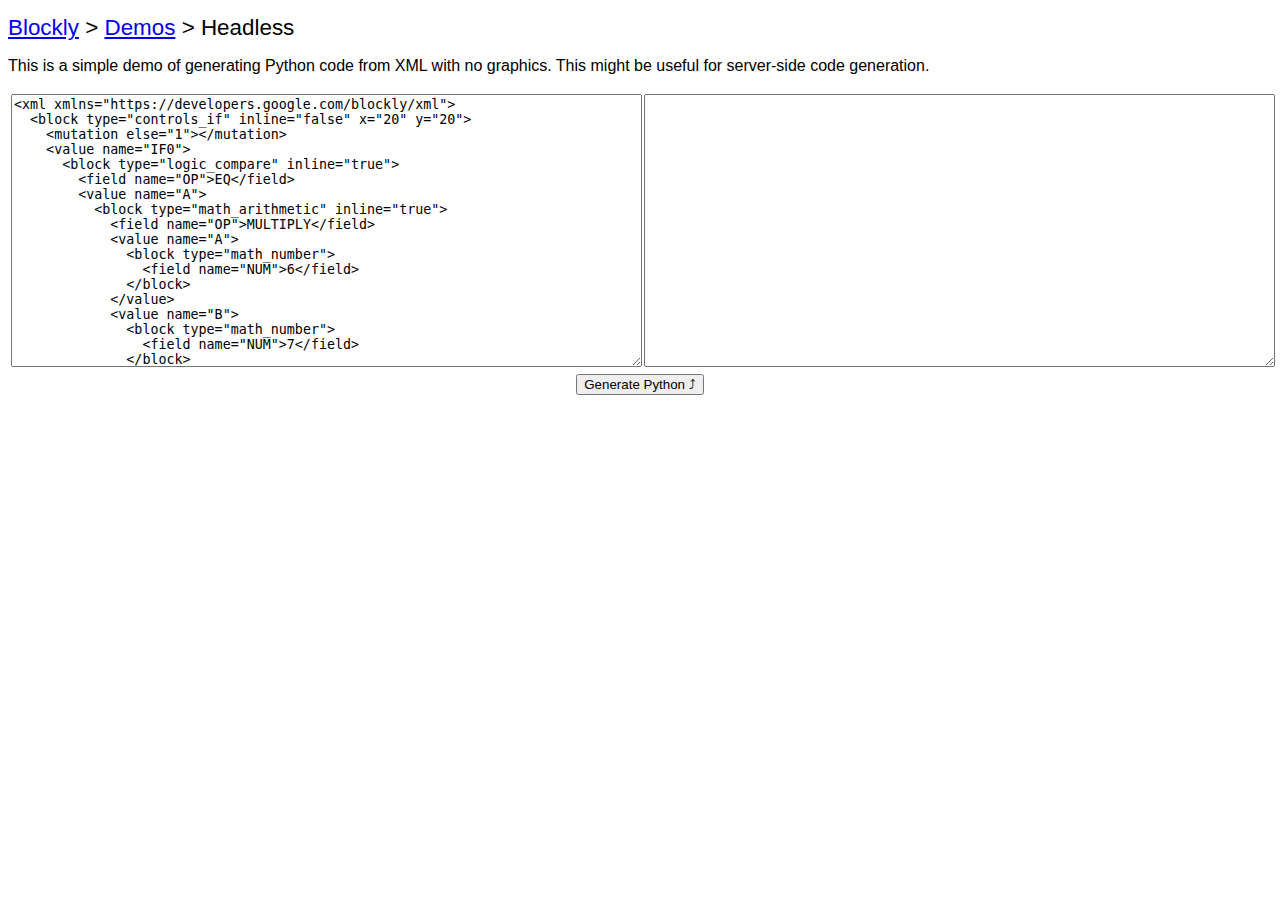
<file: demos/headless/index.html>
<!DOCTYPE html>
<html>
<head>
  <meta charset="utf-8">
  <title>Blockly Demo: Headless</title>
  <script src="../../blockly_compressed.js"></script>
  <script src="../../blocks_compressed.js"></script>
  <script src="../../python_compressed.js"></script>
  <script src="../../msg/js/en.js"></script>
  <style>
    body {
      background-color: #fff;
      font-family: sans-serif;
    }
    h1 {
      font-weight: normal;
      font-size: 140%;
    }
    td {
      vertical-align: top;
    }
    textarea {
      width: 100%;
      height: 20em;
    }
  </style>
</head>
<body>
  <h1><a href="https://developers.google.com/blockly/">Blockly</a> &gt;
    <a href="../index.html">Demos</a> &gt; Headless</h1>

  <p>This is a simple demo of generating Python code from XML with no graphics.
  This might be useful for server-side code generation.</p>

  <table style="width: 100%">
    <tr>
      <td style="width:50%">
        <textarea id="xml_input">
<xml xmlns="https://developers.google.com/blockly/xml">
  <block type="controls_if" inline="false" x="20" y="20">
    <mutation else="1"></mutation>
    <value name="IF0">
      <block type="logic_compare" inline="true">
        <field name="OP">EQ</field>
        <value name="A">
          <block type="math_arithmetic" inline="true">
            <field name="OP">MULTIPLY</field>
            <value name="A">
              <block type="math_number">
                <field name="NUM">6</field>
              </block>
            </value>
            <value name="B">
              <block type="math_number">
                <field name="NUM">7</field>
              </block>
            </value>
          </block>
        </value>
        <value name="B">
          <block type="math_number">
            <field name="NUM">42</field>
          </block>
        </value>
      </block>
    </value>
    <statement name="DO0">
      <block type="text_print" inline="false">
        <value name="TEXT">
          <block type="text">
            <field name="TEXT">Don't panic</field>
          </block>
        </value>
      </block>
    </statement>
    <statement name="ELSE">
      <block type="text_print" inline="false">
        <value name="TEXT">
          <block type="text">
            <field name="TEXT">Panic</field>
          </block>
        </value>
      </block>
    </statement>
  </block>
</xml>
        </textarea>
      </td>
      <td>
      </td>
      <td style="width:50%">
        <textarea id="code_output" readonly></textarea>
      </td>
    </tr>
  </table>

  <div style="text-align: center">
    <button onclick="generate()">Generate Python &#10548;</button>
  </div>

  <script>
    function generate() {
      // Parse the XML into a tree.
      var xmlText = document.getElementById('xml_input').value;
      try {
        var xml = Blockly.Xml.textToDom(xmlText);
      } catch (e) {
        alert(e);
        return;
      }
      // Create a headless workspace.
      var demoWorkspace = new Blockly.Workspace();
      Blockly.Xml.domToWorkspace(xml, demoWorkspace);
      var code = Blockly.Python.workspaceToCode(demoWorkspace);
      document.getElementById('code_output').value = code;
    }
  </script>

</body>
</html>
</file>
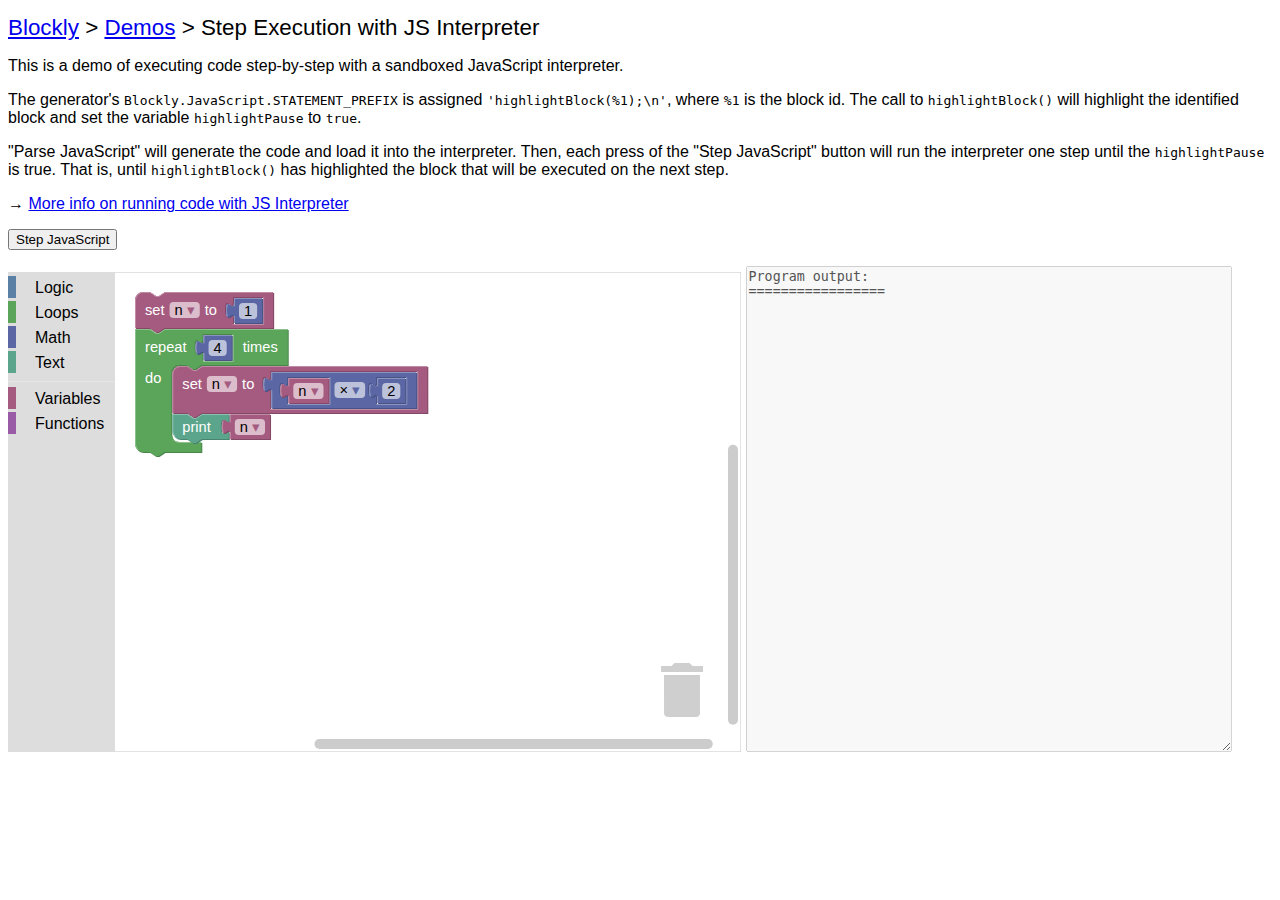
<file: demos/interpreter/index.html>
<!DOCTYPE html>
<html>
<head>
  <meta charset="utf-8"/>
  <title>Redirecting...</title>
  <meta http-equiv="refresh" content="0;URL='step-execution.html'"/>
</head>
<body>
Redirecting to <a href="step-execution.html">step execution JS-Interpreter demo</a>.
</body>
</html>
</file>
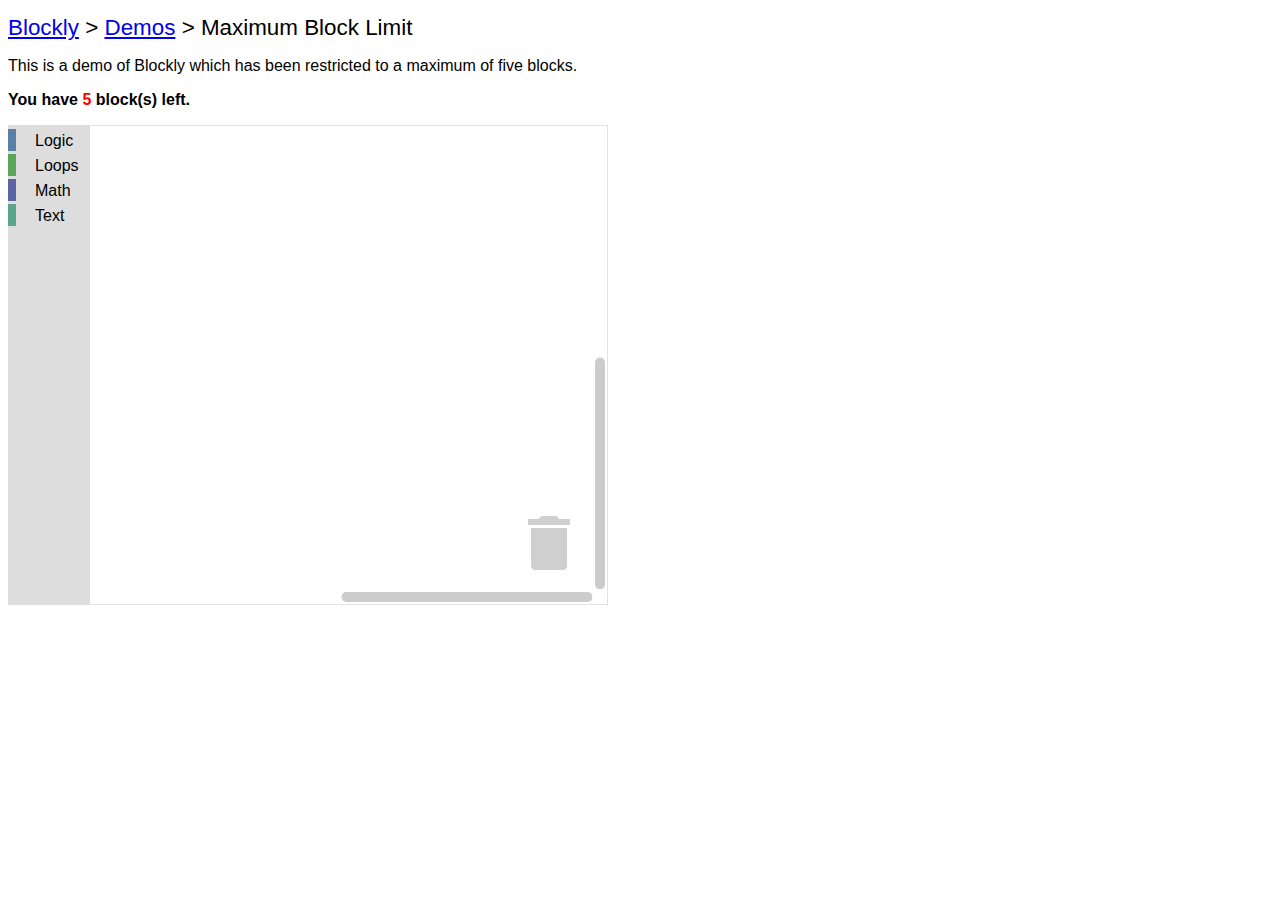
<file: demos/maxBlocks/index.html>
<!DOCTYPE html>
<html>
<head>
  <meta charset="utf-8">
  <title>Blockly Demo: Maximum Block Limit</title>
  <script src="../../blockly_compressed.js"></script>
  <script src="../../blocks_compressed.js"></script>
  <script src="../../msg/js/en.js"></script>
  <style>
    body {
      background-color: #fff;
      font-family: sans-serif;
    }
    h1 {
      font-weight: normal;
      font-size: 140%;
    }
    #capacity {
      color: red;
    }
  </style>
</head>
<body>
  <h1><a href="https://developers.google.com/blockly/">Blockly</a> &gt;
    <a href="../index.html">Demos</a> &gt; Maximum Block Limit</h1>

  <p>This is a demo of Blockly which has been restricted to a maximum of
  five blocks.</p>

  <p><b>You have <span id="capacity"></span> block(s) left.</b></p>

  <div id="blocklyDiv" style="height: 480px; width: 600px;"></div>

  <xml xmlns="https://developers.google.com/blockly/xml" id="toolbox" style="display: none">
    <category name="Logic" colour="%{BKY_LOGIC_HUE}">
      <block type="controls_if"></block>
      <block type="logic_compare"></block>
      <block type="logic_operation"></block>
      <block type="logic_negate"></block>
      <block type="logic_boolean"></block>
    </category>
    <category name="Loops" colour="%{BKY_LOOPS_HUE}">
      <block type="controls_repeat_ext">
        <value name="TIMES">
          <block type="math_number">
            <field name="NUM">10</field>
          </block>
        </value>
      </block>
      <block type="controls_whileUntil"></block>
      <block type="controls_for">
        <field name="VAR">i</field>
        <value name="FROM">
          <block type="math_number">
            <field name="NUM">1</field>
          </block>
        </value>
        <value name="TO">
          <block type="math_number">
            <field name="NUM">10</field>
          </block>
        </value>
        <value name="BY">
          <block type="math_number">
            <field name="NUM">1</field>
          </block>
        </value>
      </block>
    </category>
    <category name="Math" colour="%{BKY_MATH_HUE}">
      <block type="math_number">
        <field name="NUM">123</field>
      </block>
      <block type="math_arithmetic"></block>
      <block type="math_single"></block>
    </category>
    <category name="Text" colour="%{BKY_TEXTS_HUE}">
      <block type="text"></block>
      <block type="text_length"></block>
      <block type="text_print"></block>
    </category>
  </xml>

  <script>
    var demoWorkspace = Blockly.inject('blocklyDiv',
        {media: '../../media/',
         maxBlocks: 5,
         toolbox: document.getElementById('toolbox')});

    function onchange(event) {
      document.getElementById('capacity').textContent =
          demoWorkspace.remainingCapacity();
    }

    demoWorkspace.addChangeListener(onchange);
    onchange();
  </script>

</body>
</html>
</file>
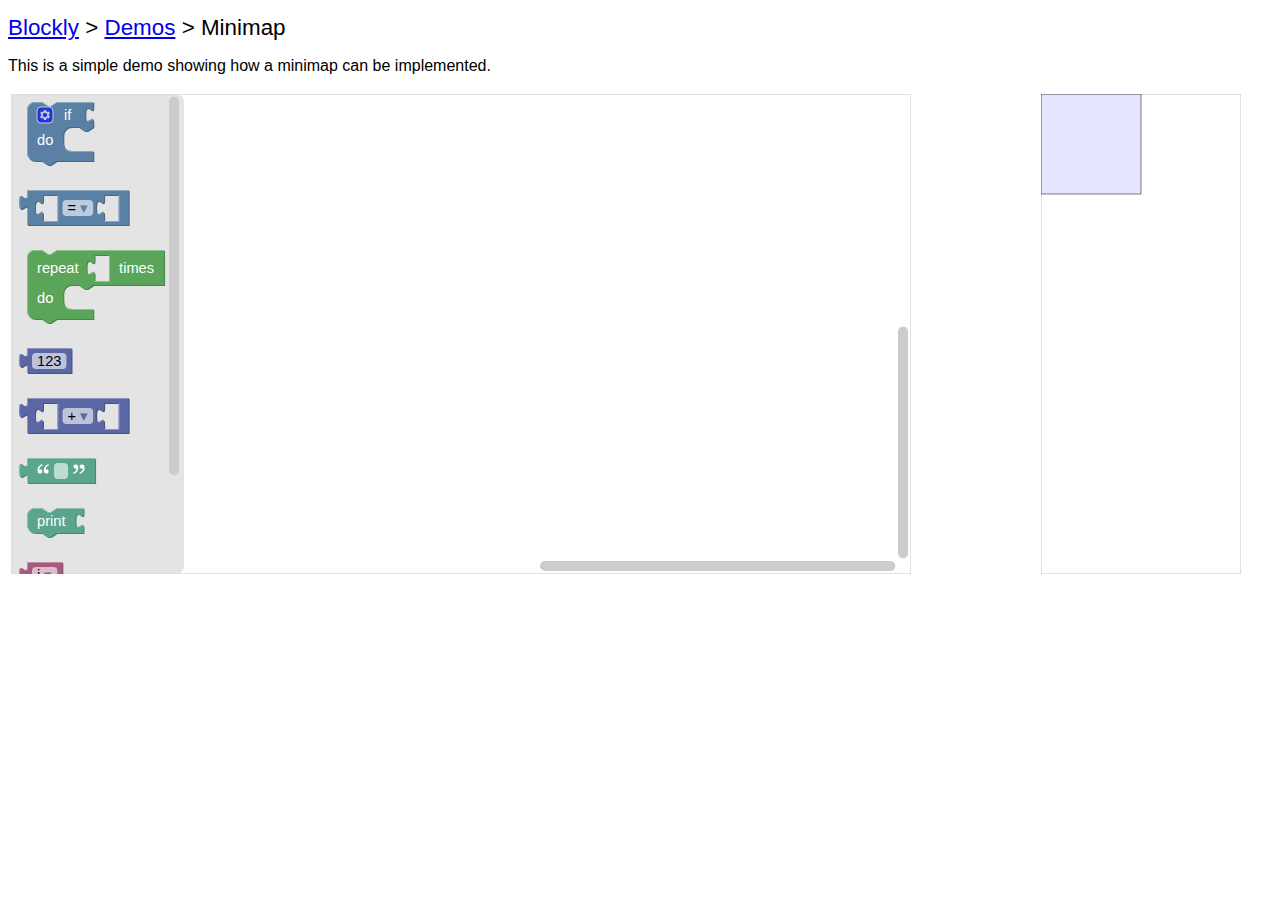
<file: demos/minimap/index.html>
<!DOCTYPE html>
<html>
<head>
  <meta charset="utf-8">
  <title>Blockly Demo: Minimap</title>
  <script src="../../blockly_compressed.js"></script>
  <script src="../../blocks_compressed.js"></script>
  <script src="../../msg/js/en.js"></script>
  <script src="minimap.js"></script>
  <style>
    body {
      background-color: #fff;
      font-family: sans-serif;
    }
    h1 {
      font-weight: normal;
      font-size: 140%;
    }
  </style>
</head>
<body>
  <h1><a href="https://developers.google.com/blockly/">Blockly</a> &gt;
    <a href="../index.html">Demos</a> &gt; Minimap</h1>

  <p>This is a simple demo showing how a minimap can be implemented.</p>

  <table width="100%">
    <tr>
      <td>
        <div id="masterDiv" style="height: 480px; width: 900px;"></div>
      </td>
      <td>
        <div id="mapDiv" style="height: 480px; width: 200px;"></div>
      </td>
    </tr>
  </table>

  <xml xmlns="https://developers.google.com/blockly/xml" id="toolbox" style="display: none">
    <block type="controls_if"></block>
    <block type="logic_compare"></block>
    <block type="controls_repeat_ext"></block>
    <block type="math_number">
      <field name="NUM">123</field>
    </block>
    <block type="math_arithmetic"></block>
    <block type="text"></block>
    <block type="text_print"></block>
    <block type="variables_get"><field name="VAR">i</field></block>
    <block type="variables_get"><field name="VAR">j</field></block>
    <block type="variables_get"><field name="VAR">k</field></block>
  </xml>

  <script>
    // Inject master workspace.
    var masterWorkspace = Blockly.inject('masterDiv', {
      media: '../../media/',
      scrollbars: true,
      toolbox: document.getElementById('toolbox')
    });

    // Inject workspace for minimap.
    var minimapWorkspace = Blockly.inject('mapDiv', {
      media: '../../media/',
      readOnly: true,
      zoom: {
        controls: false,
        wheel: true,
        startScale: 0.1, // Change this according to your needs.
        maxScale: 0.1,
        minScale: 0.01
      }
    });

    // Initialize the minimap.
    Minimap.init(masterWorkspace,minimapWorkspace);
  </script>
  <style>
    .minimap{
      position: absolute;
    }
    .mapDragger{
      cursor: move;
      fill: rgb(0,0,255);
      stroke-width: .5;
      stroke: rgb(0,0,0);
      fill-opacity: .1;
    }
  </style>

</body>
</html>
</file>
<file: demos/generator/custom.css>
category{
    background-color: #a32727;
}
</file>
<file: demos/generator/toolbox_style.css>
/* Makes our label white. */
.blocklyTreeLabel {
    color: rgb(189, 76, 76);
    
  }
  /* Adds padding around the group of categories and separators. */
  .blocklyToolboxContents {
      
    padding: .7em;
 
  }
  /* Adds space between the categories, rounds the corners and adds space around the label. */
  .blocklyTreeRow {
      background-color: rgb(255, 255, 255);
    
    padding: 40px;
    padding-top: 10px;
    margin-bottom: .5em;
    border-radius: 4px;
  }



 .blocklyToolboxDiv{
     width: 14%;
 }
</file>
